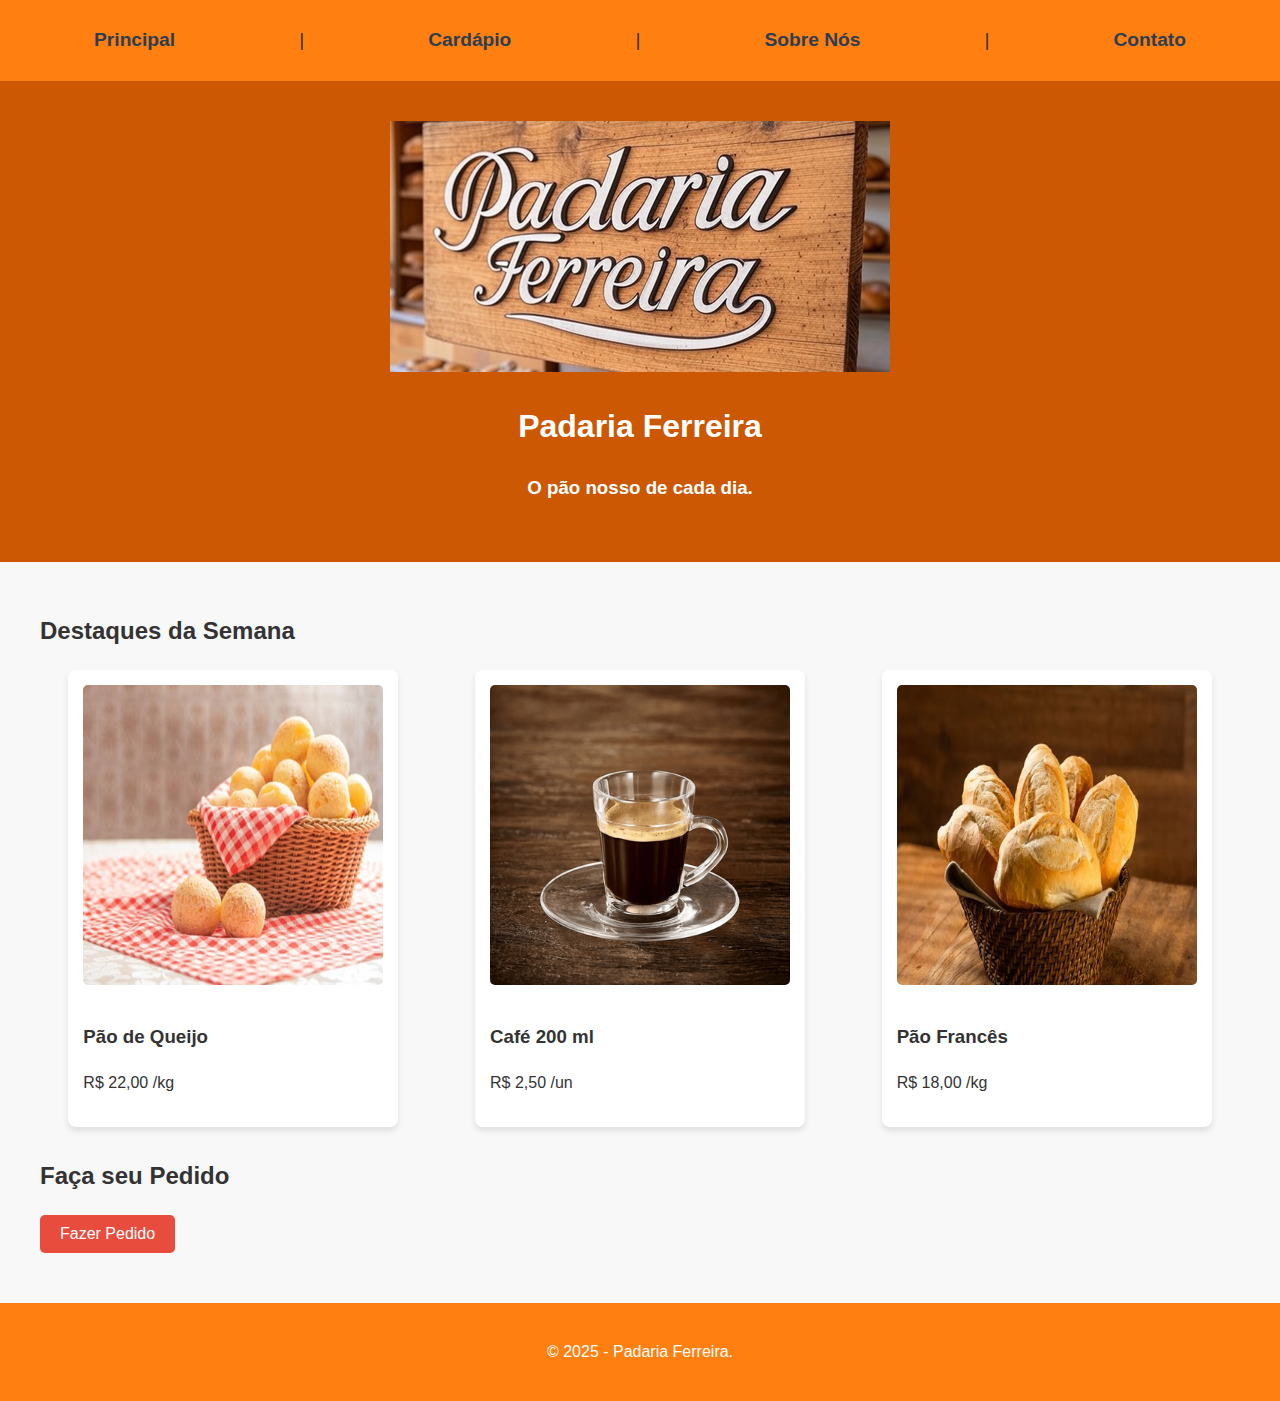
<file: index.html>
<!DOCTYPE html>
<html lang="pt-BR">
<head>
    <meta charset="UTF-8">
    <meta http-equiv="X-UA-Compatible" content="IE=edge">  
    <meta name="viewport" content="width=device-width, initial-scale=1.0">
    <title>Padaria Ferreira</title>
    <link rel="stylesheet" href="index.css">
</head>
<body>
    <nav>
        <ul>
            <li>
                <a href="index.html">Principal</a>
            </li>
            <li>|</li>
            <li>
                <a href="cardapio.html">Cardápio</a>
            </li>
            <li>|</li>
            <li>
                <a href="sobre.html">Sobre Nós</a>
            </li>
            <li>|</li>
            <li>
                <a href="contato.html">Contato</a>
            </li>
        </ul>
    </nav>
    <header>
        <div class="center">
                <img src="Imagens/inicial.jpg" alt="Capa Padaria Ferreira">
            <h1>Padaria Ferreira</h1>
            <h3>O pão nosso de cada dia.</h3>
        </div>   
    </header>
    <main>
        <section class="destaques">
            <h2>Destaques da Semana</h2>
            <div class="pratos">
                <div class="prato">
                    <img src="Imagens/paodequeijo.jpg" alt="Imagem Pao de Queijo">
                    <h3>Pão de Queijo</h3>
                    <p>R$ 22,00 /kg</p>
                </div>
                <div class="prato">
                    <img src="Imagens/cafe.jpg" alt="Imagem Café">
                    <h3>Café 200 ml</h3>
                    <p>R$ 2,50 /un</p>
                </div>
                <div class="prato">
                    <img src="Imagens/paofrances.jpg" alt="Pão Francês">
                    <h3>Pão Francês</h3>
                    <p>R$ 18,00 /kg</p>
                </div>
            </div>
        </section>
        <section class="reserva">
            <h2>Faça seu Pedido</h2>
            <button>Fazer Pedido</button>
        </section>
    </main>
    <footer>
        <p>&copy; 2025 - Padaria Ferreira.</p>
    </footer>
</body>
</html>
</file>
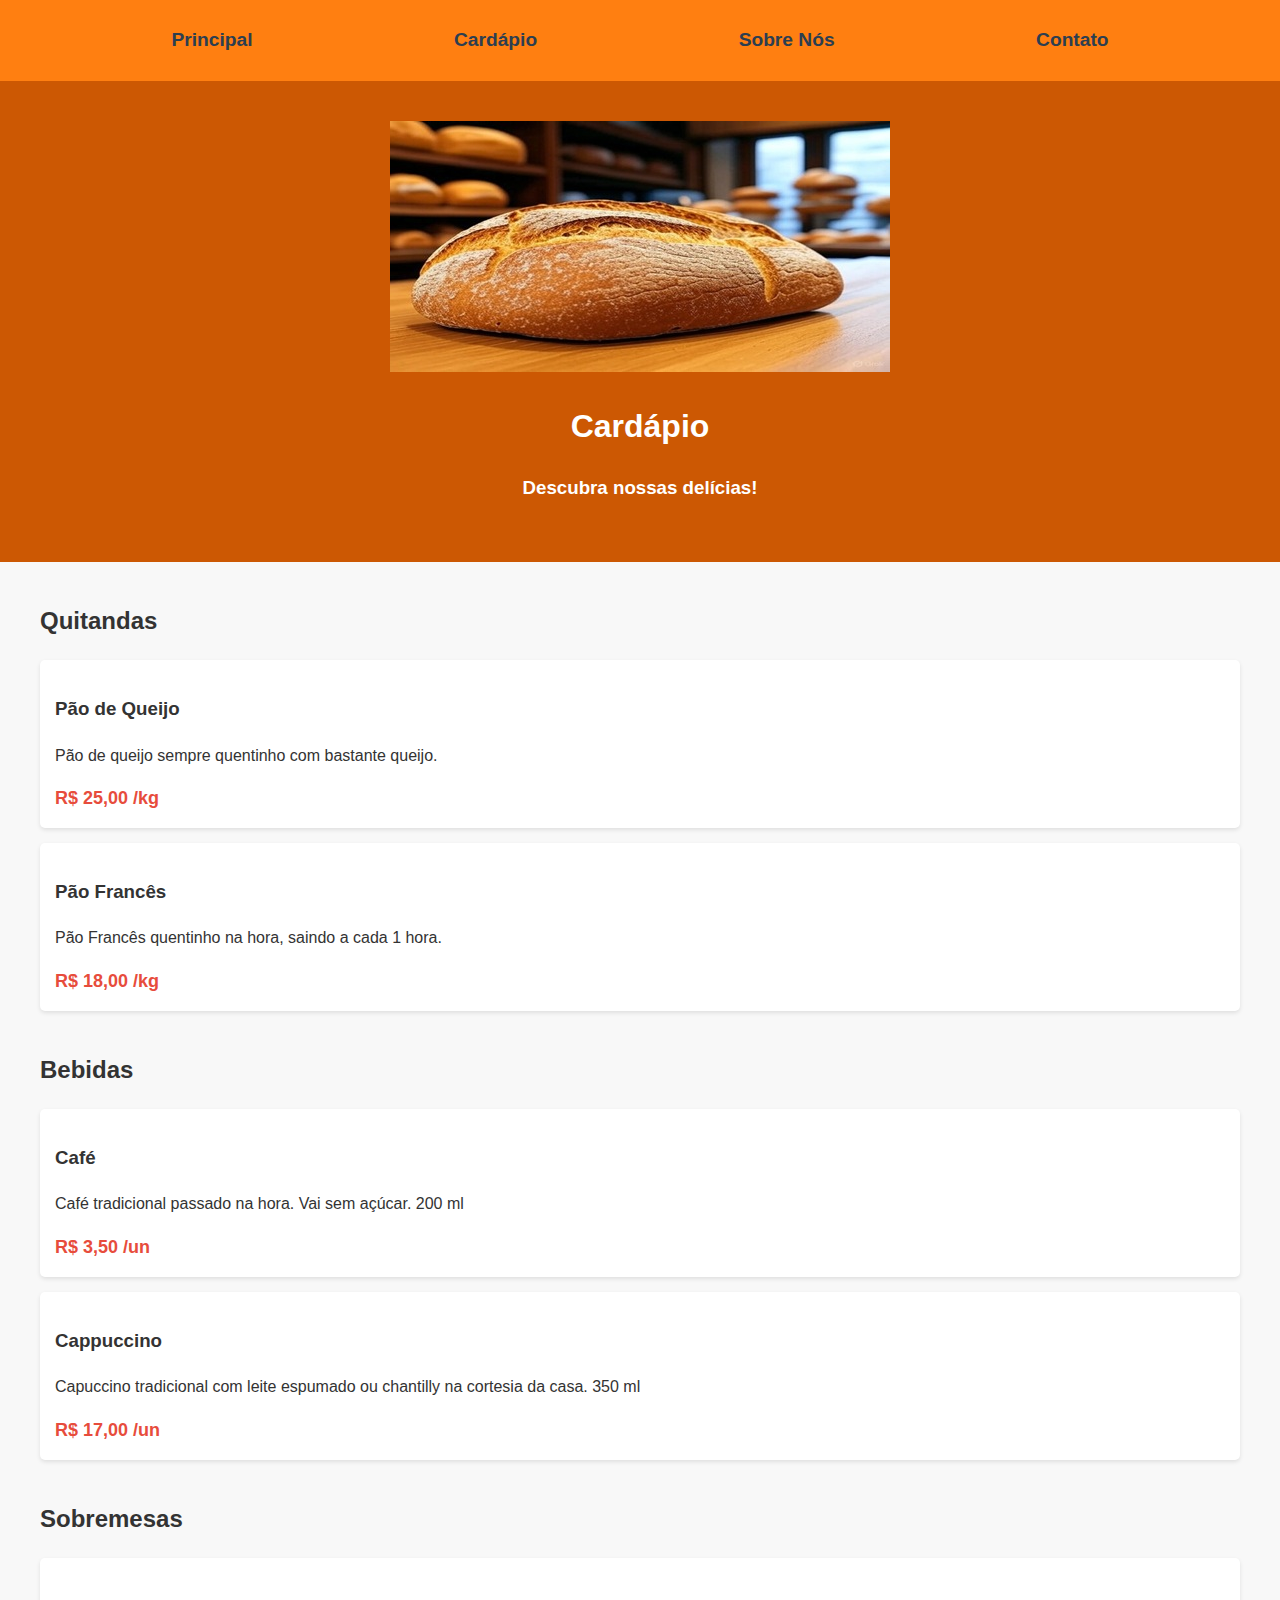
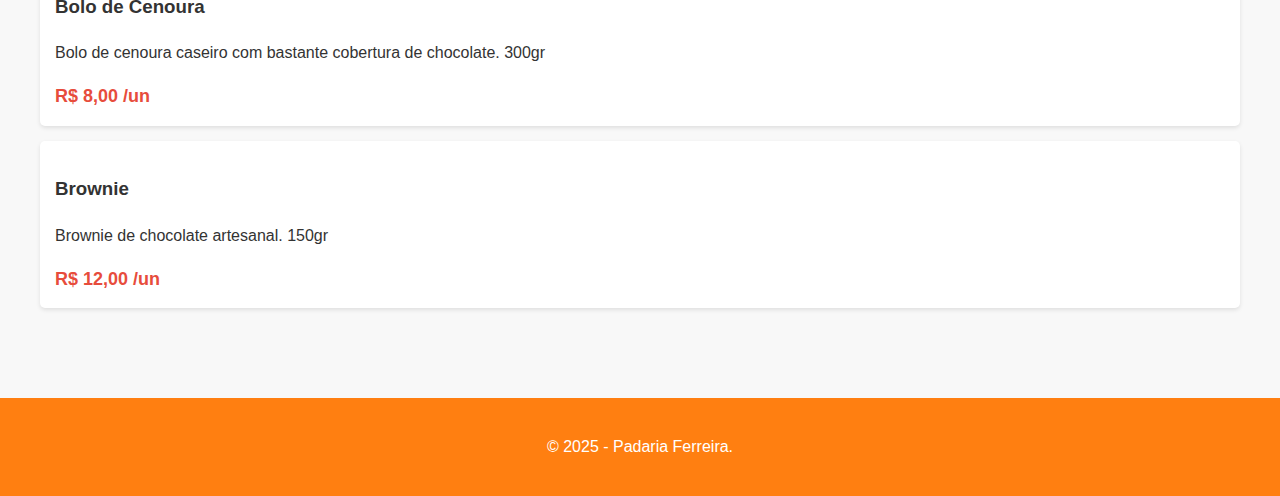
<file: cardapio.html>
<!DOCTYPE html>
<html lang="pt-BR">
<head>
    <meta charset="UTF-8">
    <meta name="viewport" content="width=device-width, initial-scale=1.0">
    <title>Cardápio - Padaria Ferreira</title>
    <link rel="stylesheet" href="index.css">
</head>
<body>
    <nav>
        <ul>
            <li>
                <a href="index.html">Principal</a>
            </li>
            <li>
                <a href="cardapio.html">Cardápio</a>
            </li>
            <li>
                <a href="sobre.html">Sobre Nós</a>
            </li>
            <li>
                <a href="contato.html">Contato</a>
            </li>
        </ul>
    </nav>
    <header>
        <div class="center">
            <img src="Imagens/cardapio.jpg" alt="Capa Cardapio">
            <h1>Cardápio</h1>
            <h3>Descubra nossas delícias!</h3>
        </div>   
    </header>
    <main>
        <section class="menu-section">
            <h2>Quitandas</h2>
            <div class="menu-item">
                <h3>Pão de Queijo</h3>
                <p>Pão de queijo sempre quentinho com bastante queijo.</p>
                <span class="price">R$ 25,00 /kg</span>
            </div>
            <div class="menu-item">
                <h3>Pão Francês</h3>
                <p>Pão Francês quentinho na hora, saindo a cada 1 hora.</p>
                <span class="price">R$ 18,00 /kg</span>
            </div>
        </section>
        
        <section class="menu-section">
            <h2>Bebidas</h2>
            <div class="menu-item">
                <h3>Café</h3>
                <p>Café tradicional passado na hora. Vai sem açúcar. 200 ml</p>
                <span class="price">R$ 3,50 /un</span>
            </div>
            <div class="menu-item">
                <h3>Cappuccino</h3>
                <p>Capuccino tradicional com leite espumado ou chantilly na cortesia da casa. 350 ml</p>
                <span class="price">R$ 17,00 /un</span>
            </div>
        </section>
        
        <section class="menu-section">
            <h2>Sobremesas</h2>
            <div class="menu-item">
                <h3>Bolo de Cenoura</h3>
                <p>Bolo de cenoura caseiro com bastante cobertura de chocolate. 300gr</p>
                <span class="price">R$ 8,00 /un</span>
            </div>
            <div class="menu-item">
                <h3>Brownie</h3>
                <p>Brownie de chocolate artesanal. 150gr</p>
                <span class="price">R$ 12,00 /un</span>
            </div>
        </section>
    </main>
    <footer>
        <p>&copy; 2025 - Padaria Ferreira.</p>
    </footer>
</body>
</html>
</file>
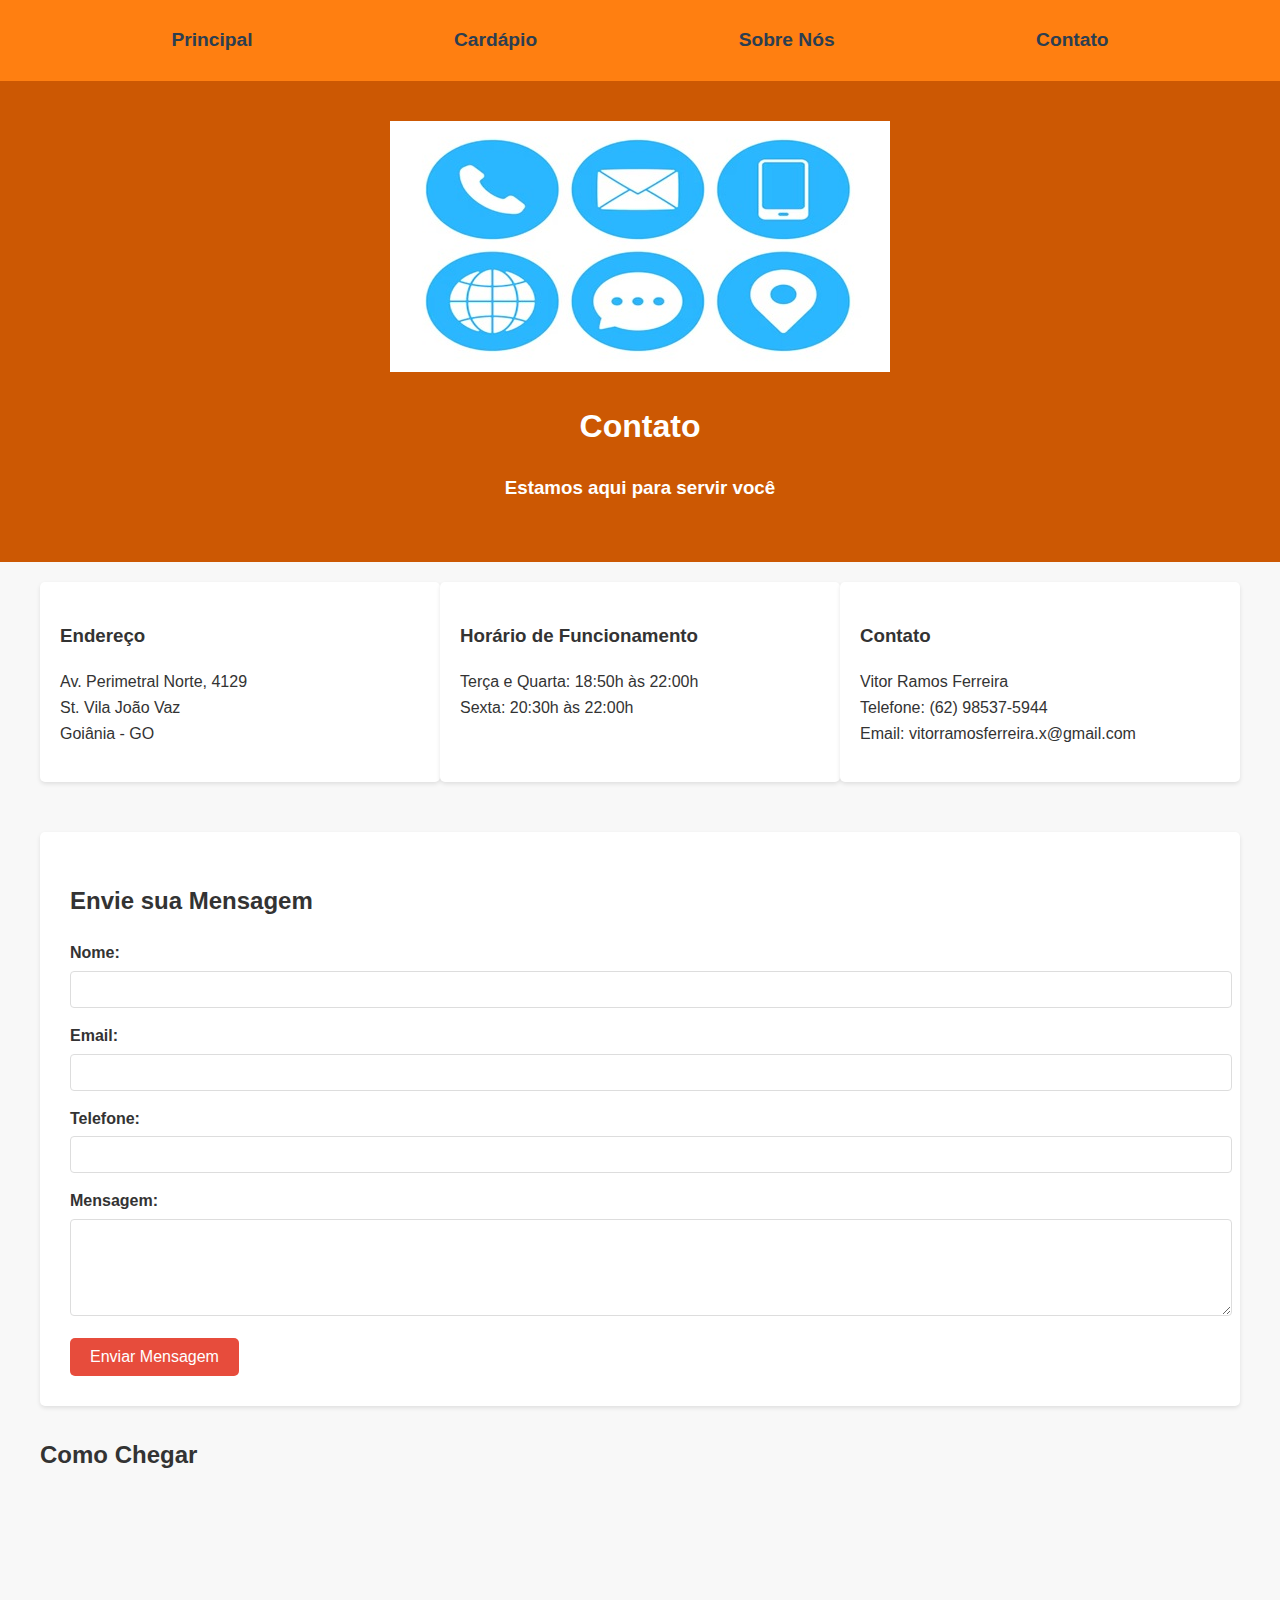
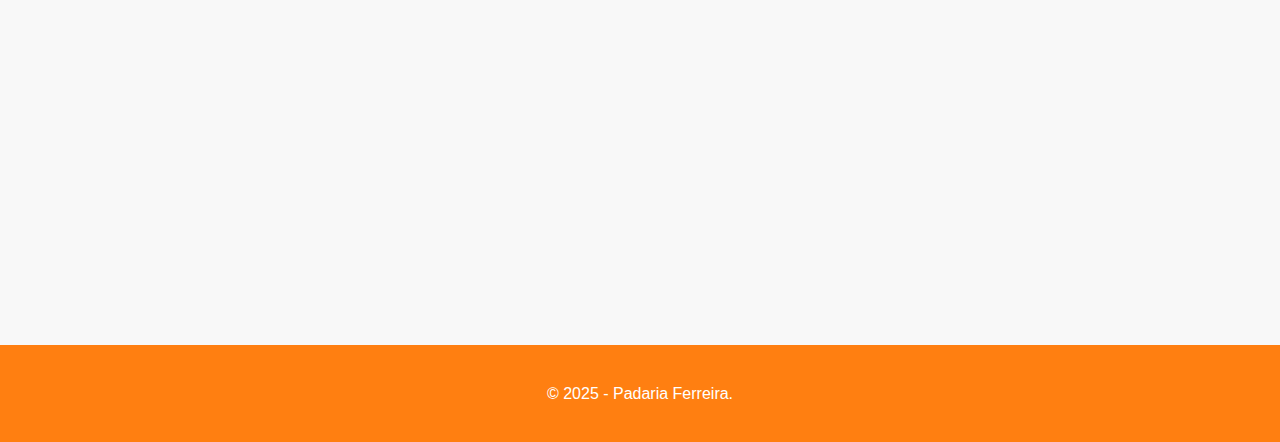
<file: contato.html>
<!DOCTYPE html>
<html lang="pt-BR">
<head>
    <meta charset="UTF-8">
    <meta name="viewport" content="width=device-width, initial-scale=1.0">
    <title>Contato - Restaurante Sabor & Arte</title>
    <link rel="stylesheet" href="index.css">
</head>
<body>
    <nav>
        <ul>
            <li>
                <a href="index.html">Principal</a>
            </li>
            <li>
                <a href="cardapio.html">Cardápio</a>
            </li>
            <li>
                <a href="sobre.html">Sobre Nós</a>
            </li>
            <li>
                <a href="contato.html">Contato</a>
            </li>
        </ul>
    </nav>
    <header>
        <div class="center">
            <img src="Imagens/contato.jpg" alt="Fale Conosco">
            <h1>Contato</h1>
            <h3>Estamos aqui para servir você</h3>
        </div>   
    </header>
    <main>
        <section class="contato-info">
            <div class="info-item">
                <h3>Endereço</h3>
                <p>Av. Perimetral Norte, 4129<br>
                St. Vila João Vaz<br>
                Goiânia - GO</p>
            </div>
            
            <div class="info-item">
                <h3>Horário de Funcionamento</h3>
                <p>Terça e Quarta: 18:50h às 22:00h<br>
                Sexta: 20:30h às 22:00h<br>
                </p>
                
            </div>
            
            <div class="info-item">
                <h3>Contato</h3>
                <p>Vitor Ramos Ferreira<br>
                Telefone: (62) 98537-5944<br>
                Email: vitorramosferreira.x@gmail.com</p>
            </div>
        </section>
        
        <section class="form-contato">
            <h2>Envie sua Mensagem</h2>
            <form>
                <div class="form-group">
                    <label for="nome">Nome:</label>
                    <input type="text" id="nome" name="nome" required>
                </div>
                
                <div class="form-group">
                    <label for="email">Email:</label>
                    <input type="email" id="email" name="email" required>
                </div>
                
                <div class="form-group">
                    <label for="telefone">Telefone:</label>
                    <input type="tel" id="telefone" name="telefone">
                </div>
                
                <div class="form-group">
                    <label for="mensagem">Mensagem:</label>
                    <textarea id="mensagem" name="mensagem" rows="5" required></textarea>
                </div>
                
                <button type="submit">Enviar Mensagem</button>
            </form>
        </section>
        
        <section class="mapa">
            <h2>Como Chegar</h2>
            <div class="mapa-container">
                <iframe src="https://www.google.com/maps/embed?pb=!1m18!1m12!1m3!1d3822.6984306653417!2d-49.30999792396192!3d-16.641897544396183!2m3!1f0!2f0!3f0!3m2!1i1024!2i768!4f13.1!3m3!1m2!1s0x935ef36e7354488f%3A0xcd463b86d2bf2847!2sUNIALFA%20Unidade%20Perimetral!5e0!3m2!1spt-BR!2sbr!4v1746828813186!5m2!1spt-BR!2sbr" width="600" height="450" style="border:0;" allowfullscreen="" loading="lazy" referrerpolicy="no-referrer-when-downgrade"></iframe>
            </div>
        </section>
    </main>
    <footer>
        <p>&copy; 2025 - Padaria Ferreira.</p>
    </footer>
</body>
</html>
</file>
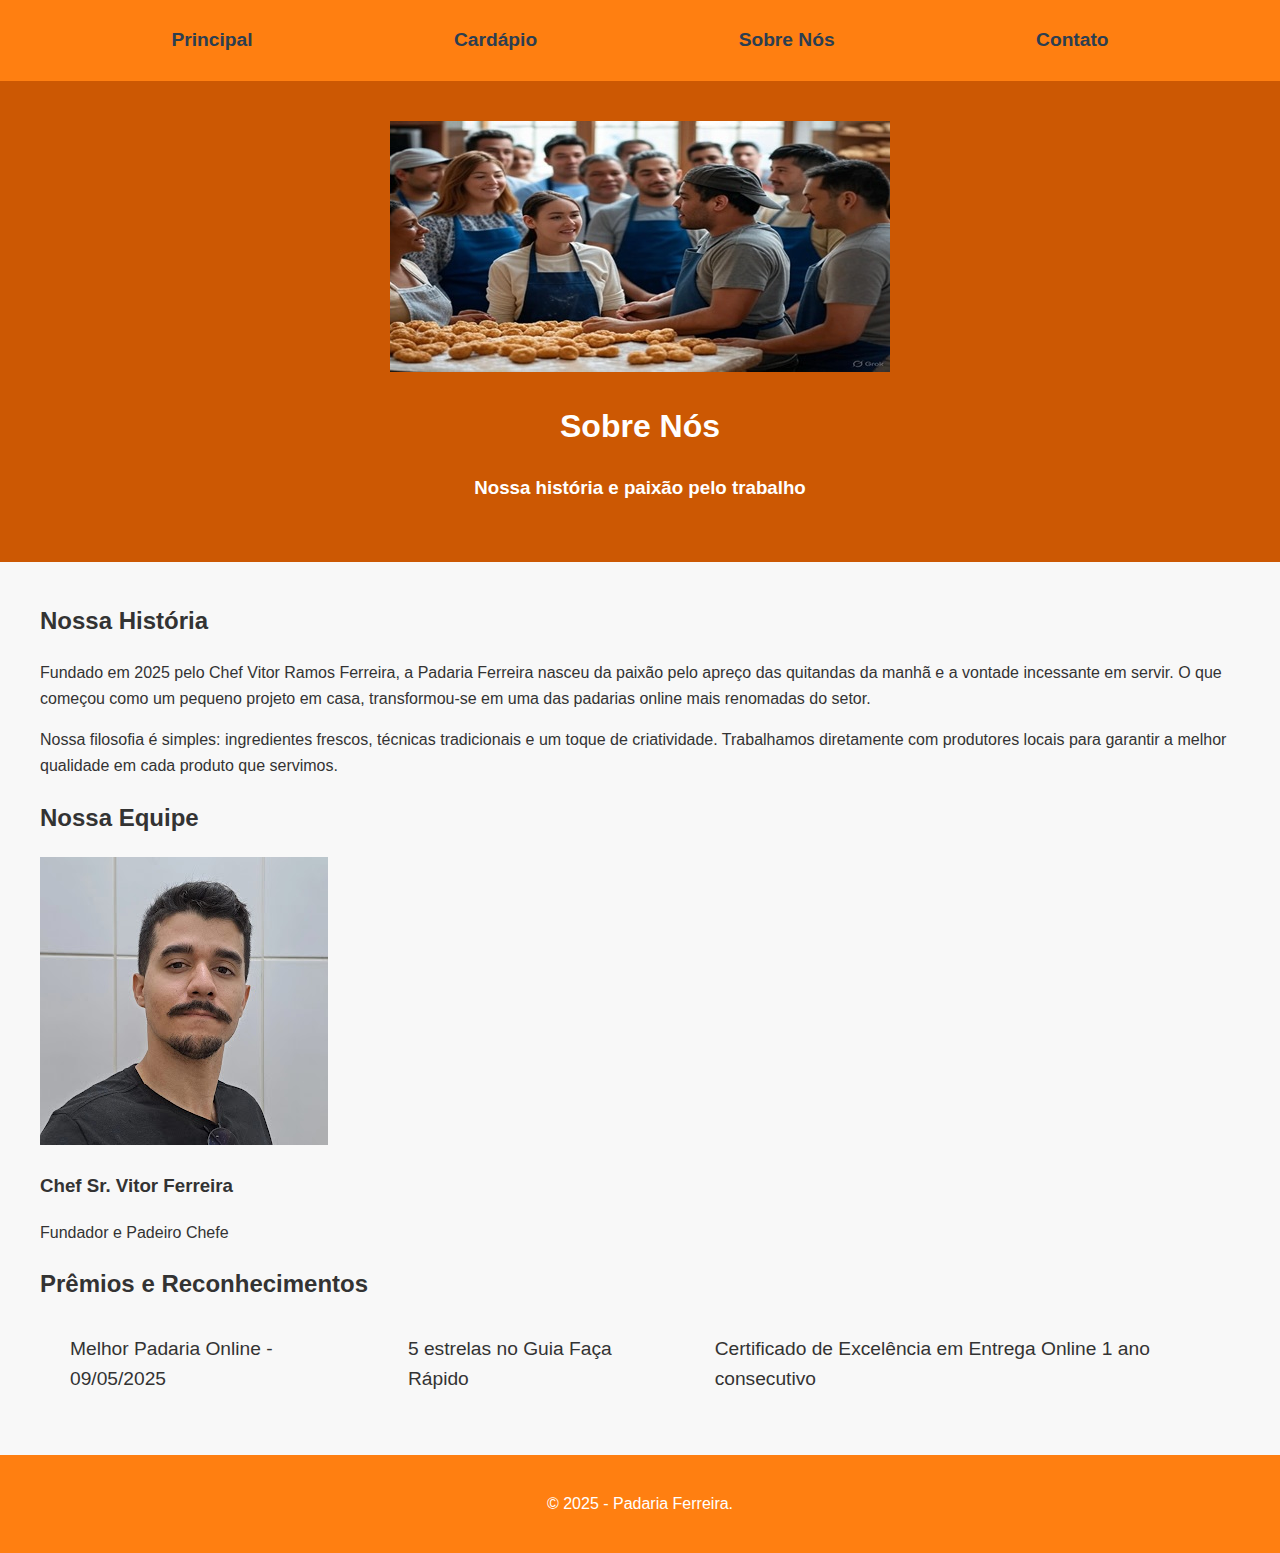
<file: sobre.html>
<!DOCTYPE html>
<html lang="pt-BR">
<head>
    <meta charset="UTF-8">
    <meta name="viewport" content="width=device-width, initial-scale=1.0">
    <title>Sobre Nós - Padaria Ferreira</title>
    <link rel="stylesheet" href="index.css">
</head>
<body>
    <nav>
        <ul>
            <li>
                <a href="index.html">Principal</a>
            </li>
            <li>
                <a href="cardapio.html">Cardápio</a>
            </li>
            <li>
                <a href="sobre.html">Sobre Nós</a>
            </li>
            <li>
                <a href="contato.html">Contato</a>
            </li>
        </ul>
    </nav>
    <header>
        <div class="center">
            <img src="Imagens/sobre.jpg" alt="Capa Sobre Nós">
            <h1>Sobre Nós</h1>
            <h3>Nossa história e paixão pelo trabalho</h3>
        </div>   
    </header>
    <main>
        <section class="historia">
            <h2>Nossa História</h2>
            <p>Fundado em 2025 pelo Chef Vitor Ramos Ferreira, a Padaria Ferreira nasceu da paixão pelo apreço das quitandas da manhã e a vontade incessante em servir. O que começou como um pequeno projeto em casa, transformou-se em uma das padarias online mais renomadas do setor.</p>
            
            <p>Nossa filosofia é simples: ingredientes frescos, técnicas tradicionais e um toque de criatividade. Trabalhamos diretamente com produtores locais para garantir a melhor qualidade em cada produto que servimos.</p>
        </section>
        
        <section class="equipe">
            <h2>Nossa Equipe</h2>
            <div class="team-grid">
                <div class="team-member">
                    <img src="Imagens/chefe.jpg" alt="Chef Vitor Ramos Ferreira">
                    <h3>Chef Sr. Vitor Ferreira</h3>
                    <p>Fundador e Padeiro Chefe</p>
                </div>
            </div>
        </section>
        
        <section class="premios">
            <h2>Prêmios e Reconhecimentos</h2>
            <ul class="awards-list">
                <li>Melhor Padaria Online - 09/05/2025</li>
                <li>5 estrelas no Guia  Faça Rápido</li>
                <li>Certificado de Excelência em Entrega Online 1 ano consecutivo</li>
            </ul>
        </section>
    </main>
    <footer>
        <p>&copy; 2025 - Padaria Ferreira.</p>
    </footer>
</body>
</html>
</file>
<file: index.css>
body {
    color: #333;
    background-color: #f8f8f8;
    font-family: 'Roboto', sans-serif;
    margin: 0;
    padding: 0;
    line-height: 1.6;
}

nav {
    background-color: #FF7F11;
    padding: 15px 0;
}

ul {
    display: flex;
    justify-content: space-evenly;
    list-style-type: none;
    align-items: center; 
    padding: 0;
    margin: 0;
}

li {
    font-size: larger;
    padding: 10px 30px;
    transition: all 0.3s ease;
}

li:hover {
    transform: translateY(-3px);
}

a {
    color: #2c3e50;
    text-decoration: none;
    font-weight: bold;
}

item-nav {
    color: white;
}

img {
    max-width: 100%;
    height: auto;
}

.center {
    text-align: center;
    padding: 20px 0;
}

header {
    background-color: #CC5803;
    color: white;
    padding: 20px 0;
}

h1, h2, h3 {
    font-family: 'Roboto', sans-serif;
}

main {
    padding: 20px;
    max-width: 1200px;
    margin: 0 auto;
}

.destaques {
    margin: 30px 0;
}

.pratos {
    display: flex;
    justify-content: space-around;
    flex-wrap: wrap;
    gap: 20px;
}

.prato {
    background: white;
    border-radius: 8px;
    padding: 15px;
    width: 300px;
    box-shadow: 0 4px 6px rgba(0,0,0,0.1);
    transition: transform 0.3s ease;
}

.prato:hover {
    transform: translateY(-5px);
}

.prato img {
    border-radius: 5px;
    margin-bottom: 10px;
}

button {
    background-color: #e74c3c;
    color: white;
    border: none;
    padding: 10px 20px;
    border-radius: 5px;
    cursor: pointer;
    font-size: 16px;
    transition: background-color 0.3s;
}

button:hover {
    background-color: #c0392b;
}

footer {
    background-color: #FF7F11;
    color: white;
    text-align: center;
    padding: 20px 0;
    margin-top: 30px;
}

.menu-section {
    margin-bottom: 40px;
}

.menu-item {
    background: white;
    padding: 15px;
    margin-bottom: 15px;
    border-radius: 5px;
    box-shadow: 0 2px 4px rgba(0,0,0,0.1);
}

.price {
    font-weight: bold;
    color: #e74c3c;
    font-size: 18px;
}

.evento-card {
    display: flex;
    background: white;
    margin-bottom: 30px;
    border-radius: 8px;
    overflow: hidden;
    box-shadow: 0 4px 8px rgba(0,0,0,0.1);
}

.evento-info {
    padding: 20px;
}

.evento-data {
    color: #e74c3c;
    font-weight: bold;
}

.contato-info {
    display: flex;
    justify-content: space-between;
    flex-wrap: wrap;
    margin-bottom: 30px;
}

.info-item {
    background: white;
    padding: 20px;
    border-radius: 5px;
    box-shadow: 0 2px 4px rgba(0,0,0,0.1);
    width: 30%;
    min-width: 300px;
    margin-bottom: 20px;
}

.form-contato {
    background: white;
    padding: 30px;
    border-radius: 5px;
    box-shadow: 0 2px 4px rgba(0,0,0,0.1);
    margin-bottom: 30px;
}

.form-group {
    margin-bottom: 15px;
}

.form-group label {
    display: block;
    margin-bottom: 5px;
    font-weight: bold;
}

.form-group input,
.form-group textarea {
    width: 100%;
    padding: 10px;
    border: 1px solid #ddd;
    border-radius: 4px;
    font-family: inherit;
}

.mapa-container {
    height: 400px;
    margin-top: 20px;
}

.mapa-container iframe {
    width: 100%;
    height: 100%;
    border: none;
    border-radius: 5px;
}

@media (max-width: 768px) {
    ul {
        flex-direction: column;
        gap: 10px;
    }
    
    .pratos, .contato-info {
        flex-direction: column;
    }
    
    .prato, .info-item {
        width: 100%;
    }
    
    .evento-card {
        flex-direction: column;
    }
}
</file>
